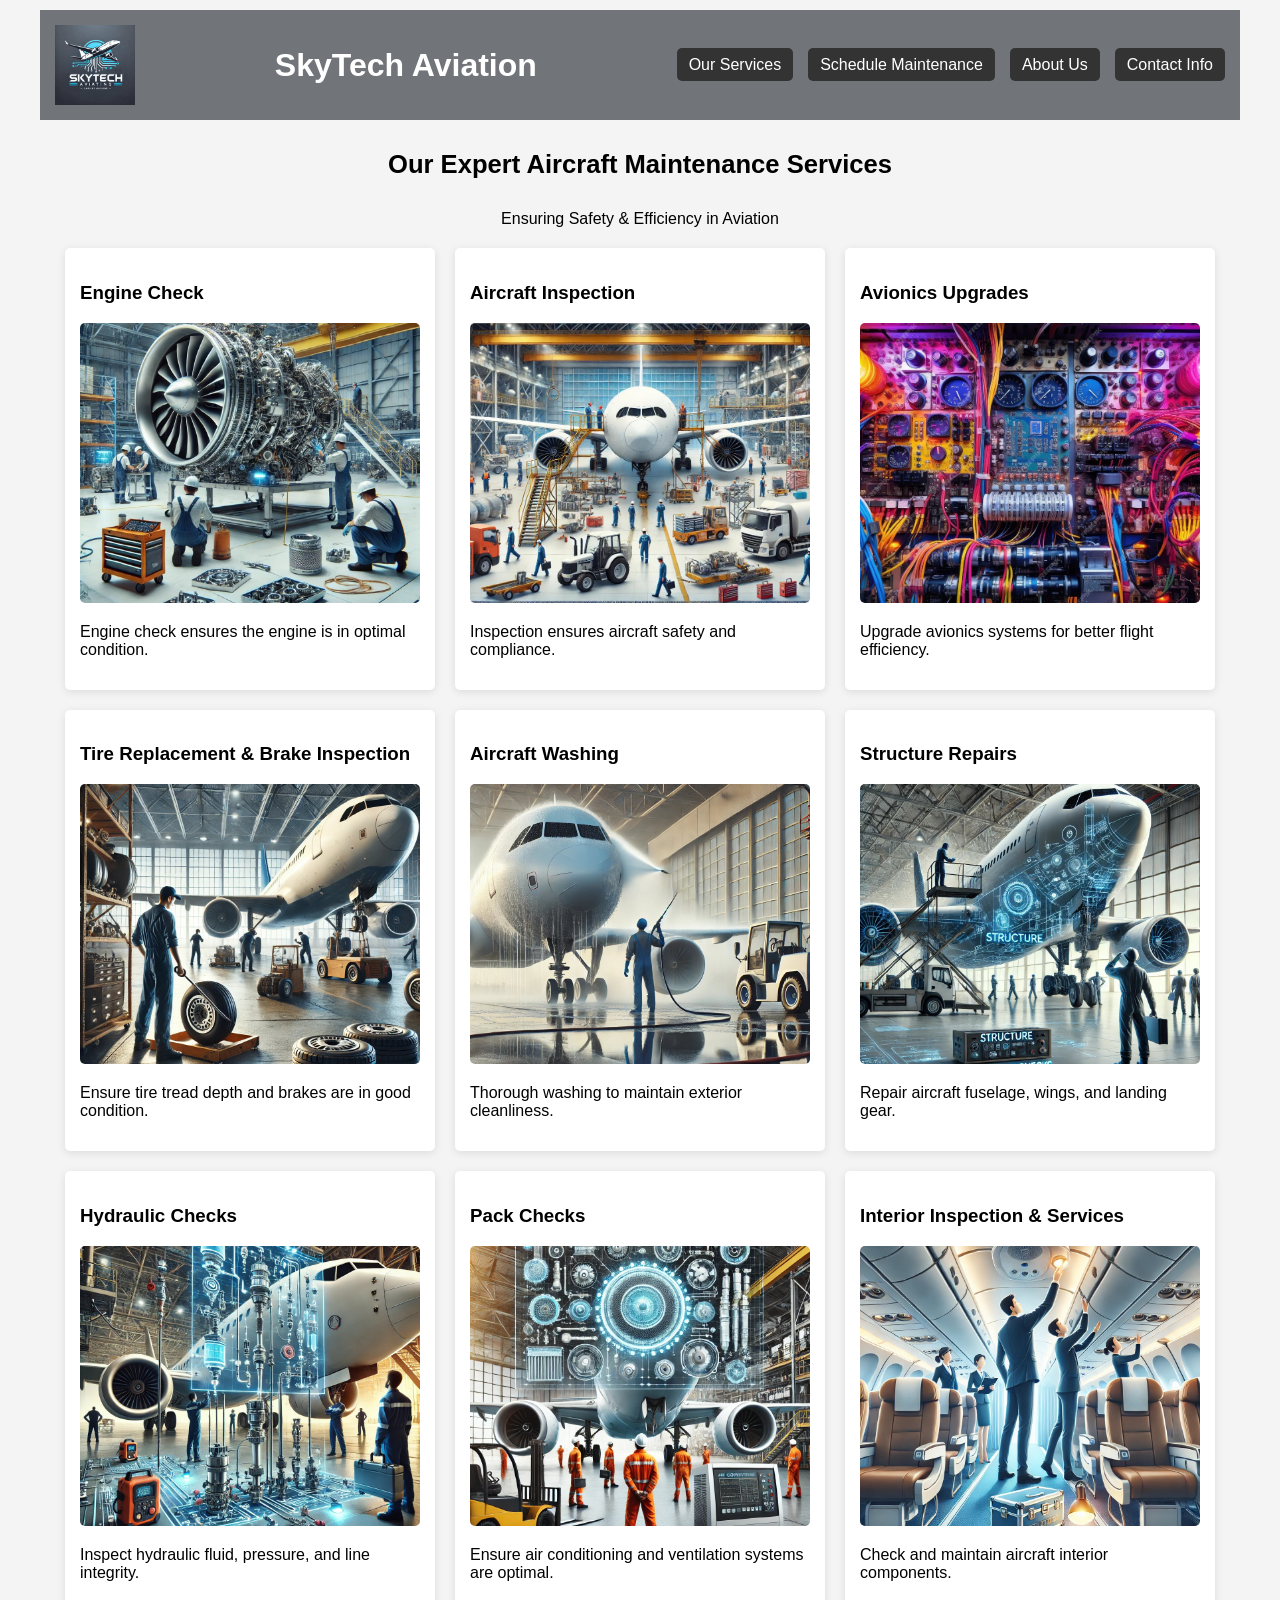
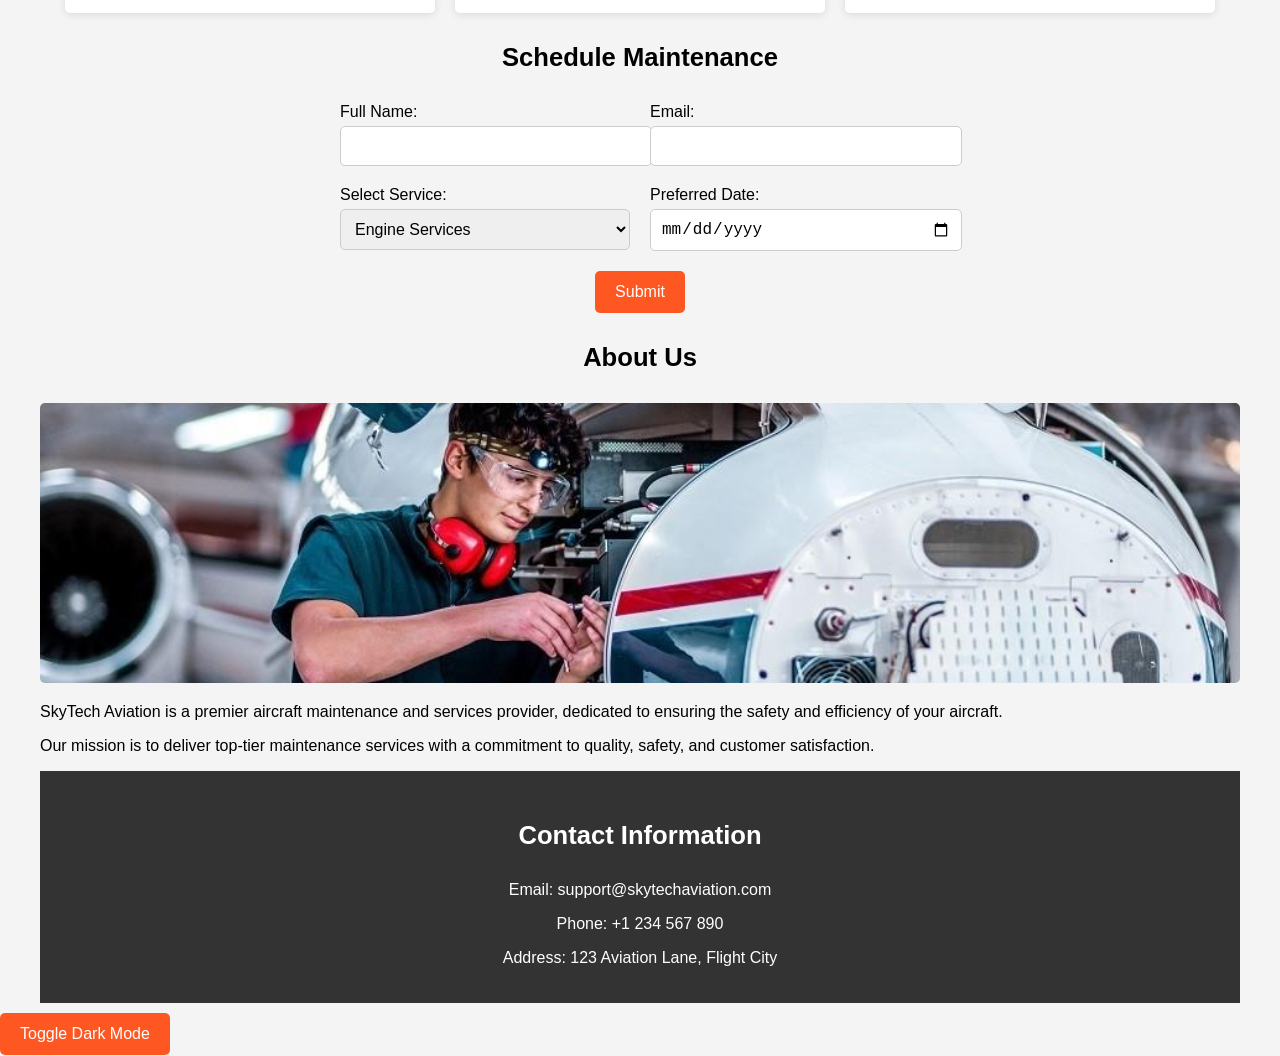
<file: index.html>
<!DOCTYPE html>
<html lang="en">
<head>
  <meta charset="UTF-8" />
  <meta name="viewport" content="width=device-width, initial-scale=1.0" />
  <meta name="description" content="SkyTech Aviation - Aircraft Maintenance & Services">
  <title>SkyTech Aviation</title>
  <link rel="stylesheet" href="style.css" />

  <!-- Google Analytics Tracking Code -->
  <script async src="https://www.googletagmanager.com/gtag/js?id=G-Y96BNSBHV5"></script>
  <script>
    window.dataLayer = window.dataLayer || [];
    function gtag(){ dataLayer.push(arguments); }
    gtag('js', new Date());
    gtag('config', 'G-Y96BNSBHV5');
  </script>
</head>
<body>
  <div class="grid-container">
    <!-- Header -->
    <header class="header-section">
      <img src="images/skytech-logo.jpg" alt="SkyTech Aviation Logo" class="logo" />
      <h1>SkyTech Aviation</h1>
      <nav class="nav-bar" aria-label="Main Navigation">
        <ul>
          <li><a href="#services">Our Services</a></li>
          <li><a href="#schedule">Schedule Maintenance</a></li>
          <li><a href="#about">About Us</a></li>
          <li><a href="#contact">Contact Info</a></li>
        </ul>
      </nav>
    </header>

    <!-- Dynamic Main Sections -->
    <main>
      <section id="services"></section>
      <section id="schedule"></section>
      <section id="about"></section>
    </main>

    <!-- Contact Footer -->
    <footer class="contact-section" id="contact"></footer>
  </div>

  <!-- Optional Dark Mode -->
  <button id="dark-mode-toggle">Toggle Dark Mode</button>

  <!-- Scripts (from local data folder) -->
  <script src="data/script.js"></script>
  <script src="data/content.js"></script>
</body>
</html>
</file>
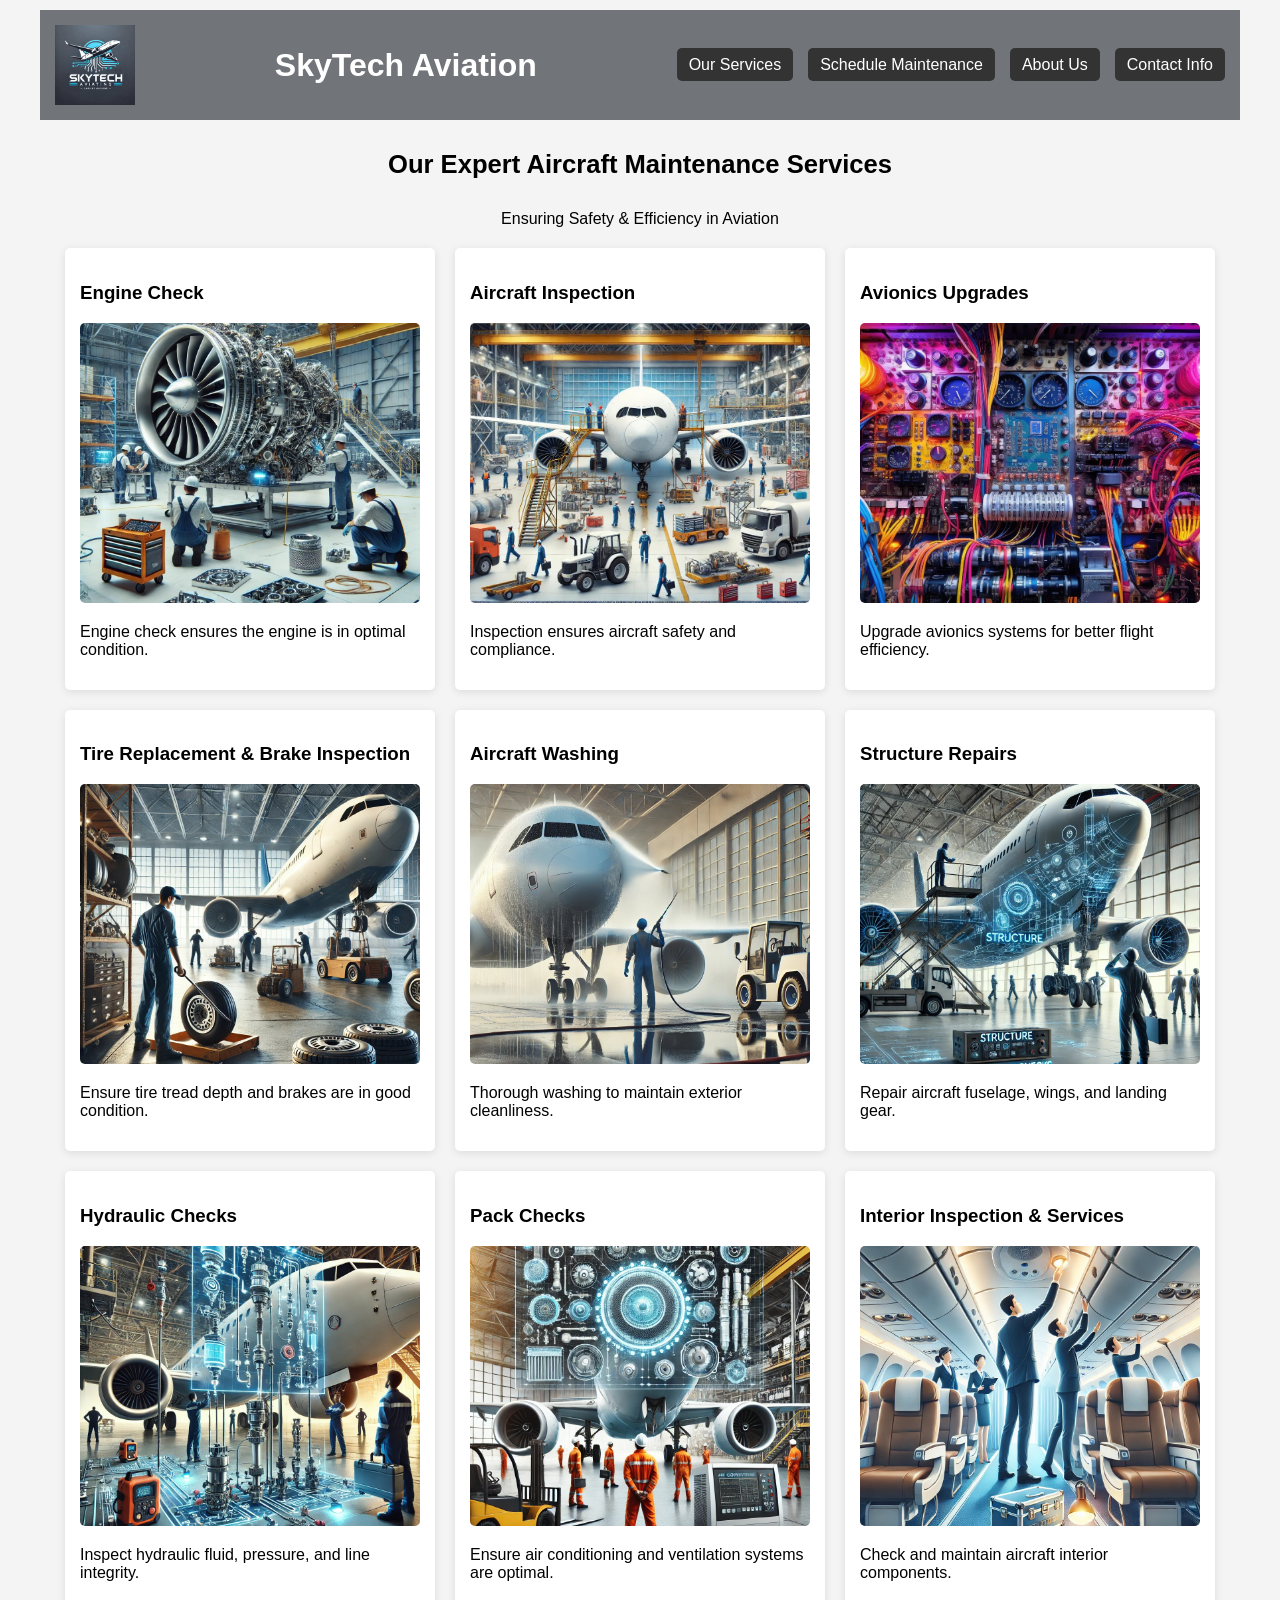
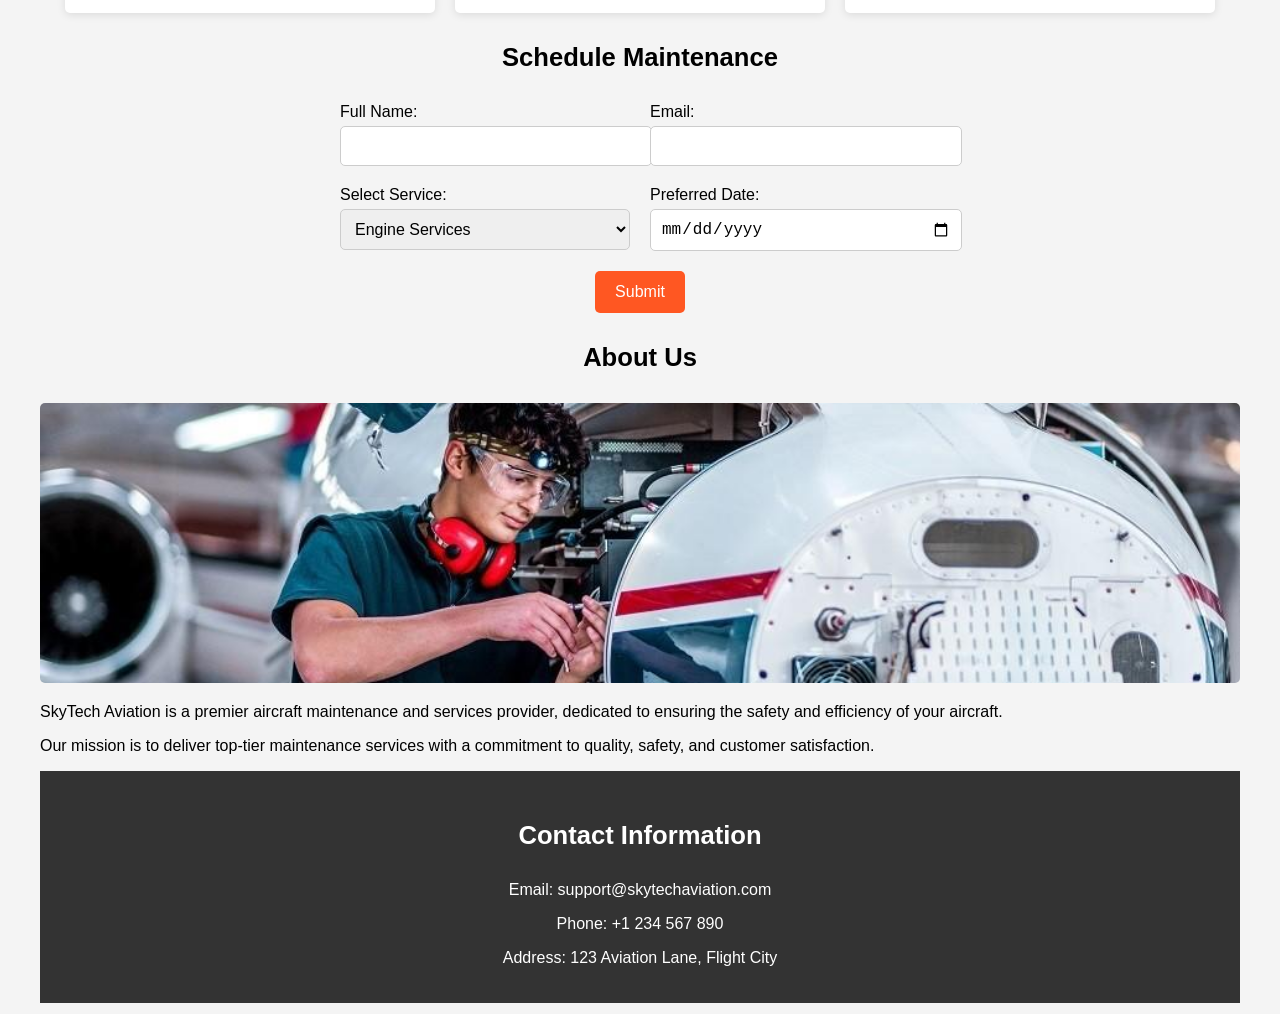
<file: index2.html>
<!DOCTYPE html>
<html lang="en">
    <head>
        <meta charset="UTF-8">
        <meta name="viewport" content="width=device-width, initial-scale=1.0">
        <meta name="description" content="SkyTech Aviation offers expert aircraft maintenance and services.">
        <title>SkyTech Aviation - Expert Aircraft Maintenance & Services</title>
        <link rel="stylesheet" href="style.css">
        <script src="data/content.js"></script>
    </head>
    <body>
        <div class="grid-container">
            <header class="header-section">
                <img src="images/skytech-logo.jpg" alt="SkyTech Aviation Logo" class="logo">
                <h1>SkyTech Aviation</h1>
                <nav class="nav-bar">
                    <ul>
                        <li><a href="#services">Our Services</a></li>
                        <li><a href="#schedule">Schedule Maintenance</a></li>
                        <li><a href="#about">About Us</a></li>
                        <li><a href="#contact">Contact Info</a></li>
                    </ul>
                </nav>
            </header>

            <main>
                <!-- Services Section -->
                <section id="services">
                    <h2 class="section-heading">Our Services</h2>
                    <div class="service-list"></div>
                </section>

                <!-- Schedule Maintenance Section -->
                <section id="schedule">
                    <h2 class="section-heading">Schedule Maintenance</h2>
                    <div class="schedule-content"></div>
                </section>

                <!-- About Us Section -->
                <section id="about">
                    <h2 class="section-heading">About Us</h2>
                    <div class="about-content"></div>
                </section>
            </main>

            <!-- Contact Information -->
            <footer class="contact-section" id="contact">
                <h2 class="section-heading">Contact Information</h2>
                <p>Email: support@skytechaviation.com</p>
                <p>Phone: +1 234 567 890</p>
                <p>Address: 123 Aviation Lane, Flight City</p>
            </footer>
        </div>

        <!-- Templates -->
        <template id="service-template">
            <div class="service">
                <h3 class="service-title"></h3>
                <img class="service-image" src="" alt="">
                <p class="service-description"></p>
            </div>
        </template>

        <template id="schedule-template">
            <form action="#" method="post">
                <div class="form-fields">
                    <div class="form-group">
                        <label for="name">Full Name:</label>
                        <input type="text" id="name" name="name" required>
                    </div>
                    <div class="form-group">
                        <label for="email">Email:</label>
                        <input type="email" id="email" name="email" required>
                    </div>
                    <div class="form-group">
                        <label for="service">Select Service:</label>
                        <select id="service" name="service" required>
                            <option value="engine-services">Engine Services</option>
                            <option value="inspection">Aircraft Inspection</option>
                            <option value="avionics-upgrade">Avionics Upgrade</option>
                            <option value="tire-brake">Tire Replacements & Brake Checks</option>
                            <option value="washing">Aircraft Washing</option>
                            <option value="structure">Structure Repairs</option>
                            <option value="hydraulic">Hydraulic Checks</option>
                            <option value="pack">Pack Checks</option>
                            <option value="interior">Interior Inspections & Services</option>
                        </select>
                    </div>
                    <div class="form-group">
                        <label for="date">Preferred Date:</label>
                        <input type="date" id="date" name="date" required>
                    </div>
                </div>
                <div class="form-submit">
                    <button type="submit">Submit</button>
                </div>
            </form>
        </template>

        <template id="about-template">
            <img src="" alt="SkyTech Aviation Team" class="about-image">
            <p></p>
            <p></p>
        </template>

        <script src="data/content.js"></script>
    </body>
</html>
</file>
<file: style.css>
/* Base Styles */

body {
    font-family: Arial, sans-serif;
    margin: 0;
    padding: 0;
    background: #f4f4f4;
  }
  
  .grid-container {
    width: 95%;
    margin: auto;
    max-width: 1200px;
    padding: 10px;
  }
  
  header {
    background: #717479;
    color: white;
    padding: 15px;
    display: flex;
    align-items: center;
    justify-content: space-between;
    flex-wrap: wrap;
  }
  
  .logo {
    height: 80px;
  }
  
  .nav-bar ul {
    list-style: none;
    display: flex;
    gap: 15px;
    padding: 0;
    margin: 0;
  }
  
  .nav-bar ul li a {
    color: white;
    text-decoration: none;
    padding: 8px 12px;
    background: #333;
    border-radius: 5px;
  }
  
  .nav-bar ul li a:hover,
  .nav-bar ul li a.active {
    background: #555;
  }
  
  /* Section Heading */
  
  .section-heading {
    text-align: center;
    margin-top: 30px;
    padding-bottom: 10px;
    font-size: 1.6rem;
    font-weight: bold;
    color: inherit;
  }
  
  /* Service Layout */
  
  .service-list {
    display: flex;
    flex-wrap: wrap;
    gap: 20px;
    justify-content: center;
    margin: 20px 0;
  }
  
  .service {
    background: white;
    padding: 15px;
    border-radius: 5px;
    width: 340px;
    box-shadow: 0 2px 8px rgba(0,0,0,0.1);
  }
  
  .service img {
    width: 100%;
    height: 280px;
    object-fit: cover;
    border-radius: 5px;
  }
  
  .about-image {
    width: 100%;
    height: 280px;
    object-fit: cover;
    border-radius: 5px;
  }
  
  /* Form Styling */
  
  .form-fields {
    display: flex;
    flex-wrap: wrap;
    gap: 20px;
    max-width: 600px;
    margin: auto;
  }
  
  .form-group {
    flex: 1 1 250px;
  }
  
  .form-group label {
    display: block;
    margin-bottom: 5px;
  }
  
  input, select {
    width: 100%;
    padding: 10px;
    font-size: 16px;
    border-radius: 5px;
    border: 1px solid #ccc;
  }
  
  .form-submit {
    text-align: center;
    margin-top: 20px;
  }
  
  button {
    padding: 12px 20px;
    background: #ff5722;
    color: white;
    border: none;
    border-radius: 5px;
    font-size: 16px;
  }
  
  button:hover {
    background: #e64a19;
  }
  
  /* Footer */
  
  footer {
    background: #333;
    color: white;
    text-align: center;
    padding: 20px;
  }
  
  /* Dark Mode */
  
  .dark-mode {
    background: #121212;
    color: #f4f4f4;
  }
  
  .dark-mode header,
  .dark-mode .service,
  .dark-mode footer {
    background-color: #1e1e1e;
    color: #f4f4f4;
  }
  
  .dark-mode .nav-bar a {
    background-color: #444;
  }
  
  /* Navigation */
  
  @media (max-width: 768px) {
    header {
      flex-direction: column;
      align-items: flex-start;
    }
  
    .logo {
      margin-bottom: 10px;
    }
  
    .nav-bar ul {
      flex-direction: column;
      width: 100%;
      gap: 10px;
      margin-top: 10px;
    }
  
    .nav-bar ul li a {
      display: block;
      width: 100%;
      text-align: left;
    }
  }
</file>
